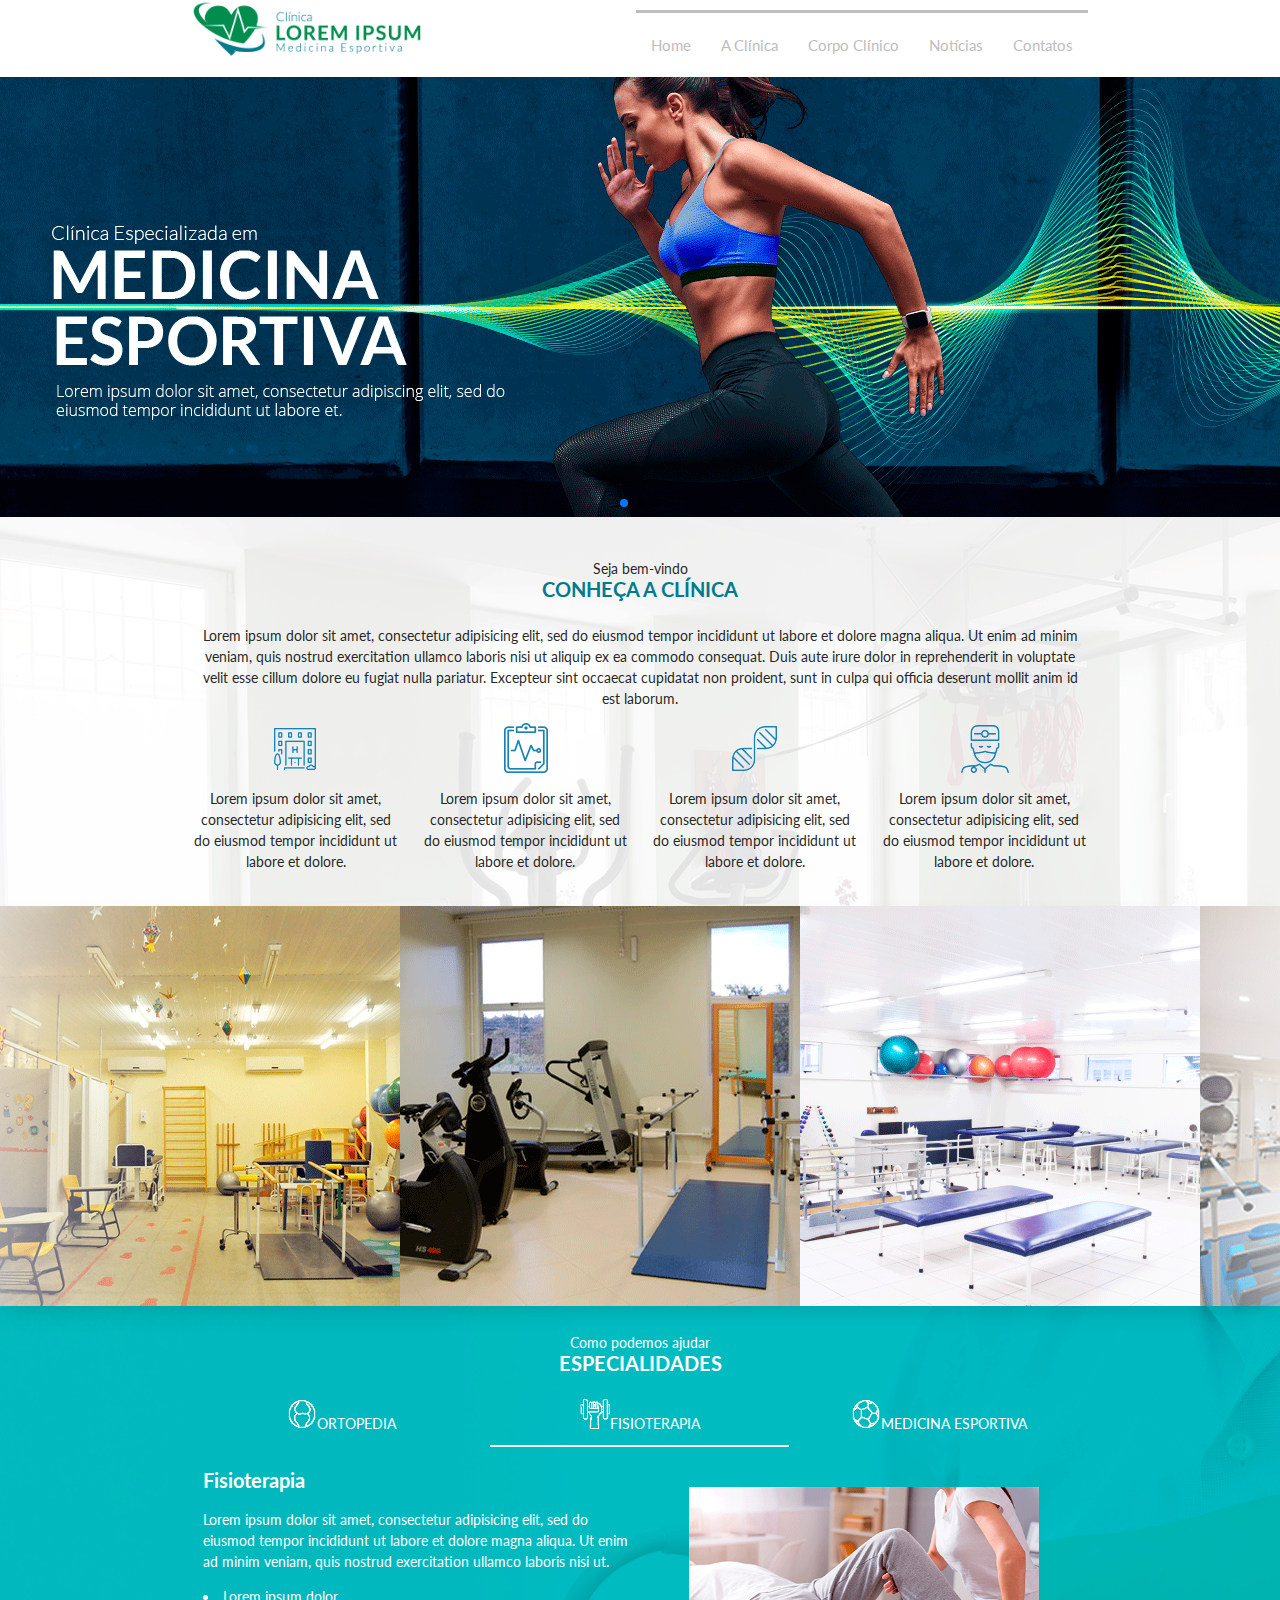
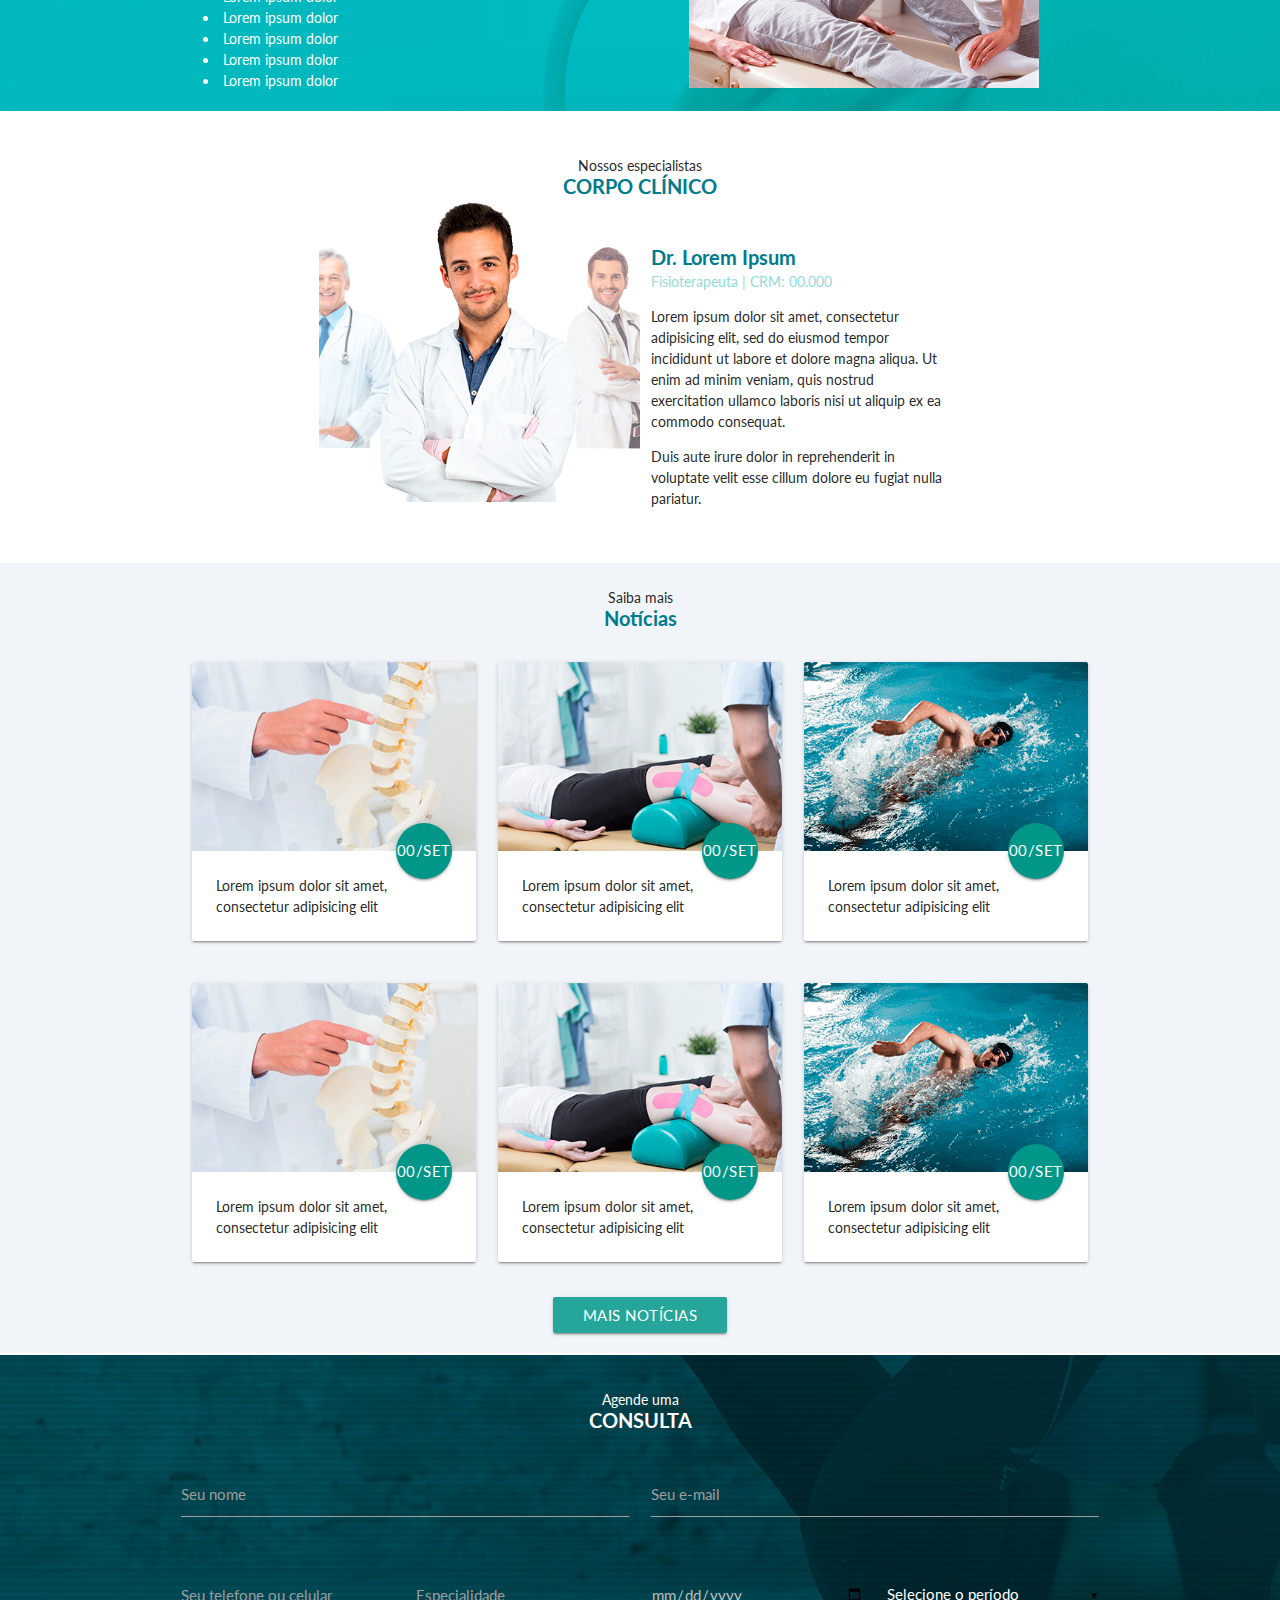
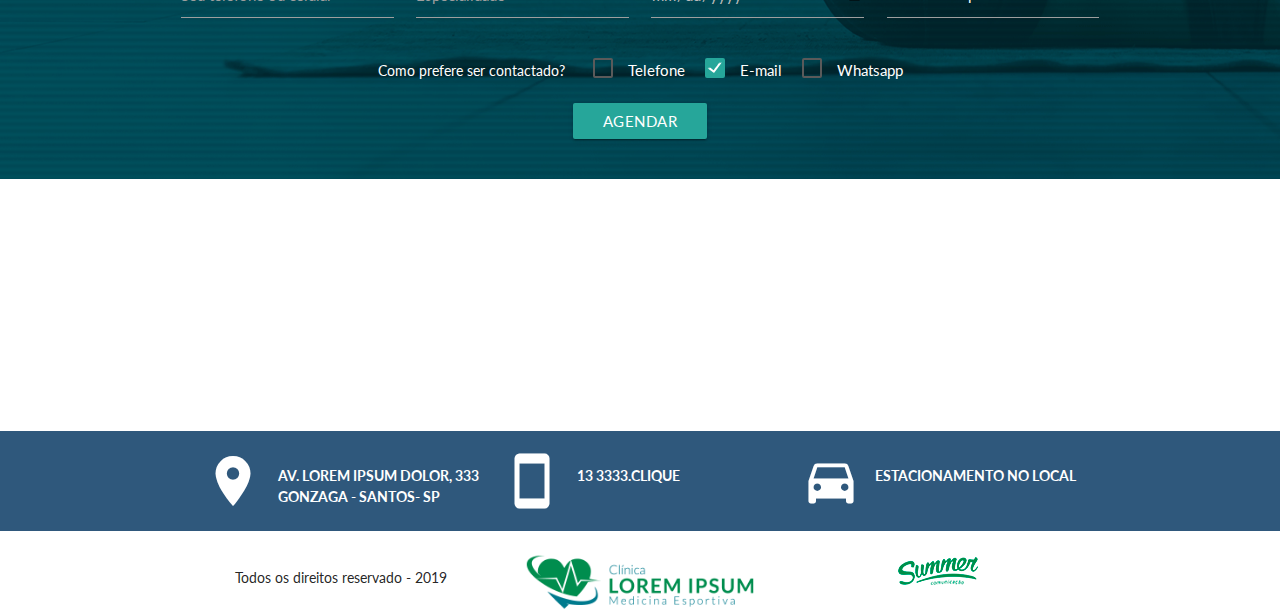
<file: index.html>
<!DOCTYPE html lang="pt-br">
<head>
	<meta charset="utf-8">
	<link type="text/css" rel="stylesheet" href="css/materialize.min.css"  media="screen,projection"/>
	<link type="text/css" rel="stylesheet" href="css/swiper.min.css"  media="screen,projection"/>
	<link type="text/css" rel="stylesheet" href="index.css"  media="screen,projection"/>
	<link href="https://fonts.googleapis.com/icon?family=Material+Icons" rel="stylesheet">
	<meta name="viewport" content="width=device-width, initial-scale=1, minimum-scale=1, maximum-scale=1">
</head>
<body>
	<!-- Mobile -->
	<div id="mob" class="mob">
		<ul>
			<li class="mob2 mobfont"><a href="">Home</a></li>
			<li class="mob2 mobfont"><a href="">A Clínica</a></li>
			<li class="mob2 mobfont"><a href="">Corpo Clínico</a></li>
			<li class="mob2 mobfont"><a href="">Notícias</a></li>
			<li class="mob2 mobfont"><a href="">Contatos</a></li>
		</ul>
	</div>
	<!-- Mobile -->
	<div class="fixo">
	<div class="container">
		<!-- Barra de navegação -->
		<nav class="white q">
			<div class="nav-wrapper">
				<a href="#" class="brand-logo"><image src="images/logo.png" class="logoimg"></a>
				<a href="#" id="hamb" class="hamb"><i class="material-icons">menu</i></a>
				<ul class="right hide-on-med-and-down">
					<li><a class="grey-text">Home</a></li>
					<li><a class="grey-text">A Clínica</a></li>
					<li><a class="grey-text">Corpo Clínico</a></li>
					<li><a class="grey-text">Notícias</a></li>
					<li><a class="grey-text">Contatos</a></li>
				</ul>
				
			</div>
		</nav>
		<!-- Barra de navegação -->
	</div>
	</div>
	<!-- Carrosel de imagens -->
	<div class="swiper-container">
		<div class="swiper-wrapper">
			<div class="swiper-slide"><img src="images/carrosel.png"></div>
			<div class="swiper-slide"><img src="images/carrosel1.png"></div>
			<div class="swiper-slide"><img src="images/carrosel2.png"></div>
		</div>
		
		<div class="swiper-pagination"></div>
	</div>
	<!-- Carrosel de imagens -->
	<!-- Conheça a clínica -->
	<div class="row bgclinica remove-margin-bottom" style="margin-top: -13px;">
		<div class="container" style="padding-top: 40px;">
			<p class="a">Seja bem-vindo</p>
			<h1 class="b"><b>CONHEÇA A CLÍNICA</b></h1>
			<p class="a">Lorem ipsum dolor sit amet, consectetur adipisicing elit, sed do eiusmod
				tempor incididunt ut labore et dolore magna aliqua. Ut enim ad minim veniam,
				quis nostrud exercitation ullamco laboris nisi ut aliquip ex ea commodo
				consequat. Duis aute irure dolor in reprehenderit in voluptate velit esse
				cillum dolore eu fugiat nulla pariatur. Excepteur sint occaecat cupidatat non
			proident, sunt in culpa qui officia deserunt mollit anim id est laborum.</p>
			
			<div class="row">
				<div class="col s12 m3">
					<center><img src="images/clinica1.png">
					<p>Lorem ipsum dolor sit amet, consectetur adipisicing elit, sed do eiusmod
					tempor incididunt ut labore et dolore.</p></center>
				</div>
				<div class="col s12 m3">
					<center><img src="images/clinica2.png">
					<p>Lorem ipsum dolor sit amet, consectetur adipisicing elit, sed do eiusmod
					tempor incididunt ut labore et dolore.</p></center>
				</div>
				<div class="col s12 m3">
					<center><img src="images/clinica3.png">
					<p>Lorem ipsum dolor sit amet, consectetur adipisicing elit, sed do eiusmod
					tempor incididunt ut labore et dolore.</p></center>
				</div>
				<div class="col s12 m3">
					<center><img src="images/clinica4.png">
					<p>Lorem ipsum dolor sit amet, consectetur adipisicing elit, sed do eiusmod
					tempor incididunt ut labore et dolore.</p></center>
				</div>
			</div>
		</div>
	</div>
	<!-- Conheça a clínica -->
	<!-- Carrosel de imagens -->
	 <div class="slider">
			<div class="slide-track">
				<div class="slide">
						<img src="images/carrosel2_1.png">
				</div>
				<div class="slide">
						<img src="images/carrosel2_2.png">
				</div>
				<div class="slide">
						<img src="images/carrosel2_3.png">
				</div>
				<div class="slide">
						<img src="images/carrosel2_4.png">
				</div>
				<div class="slide">
						<img src="images/carrosel2_5.png">
				</div>
			</div>
		</div>
	<!-- Carrosel de imagens -->
	<!-- Especialidades -->
	<div class="row bgespecialidades" style="margin-top: -13px;">
		<div class="container" style="padding-top: 25px;">
			<p class="a1">Como podemos ajudar</p>
			<h1 class="b1"><b>ESPECIALIDADES</b></h1>
			<div class="row ">
				<div class="col s12 ">
					<ul class="tabs transparent">
						<li class="tab col s4"><a class="white-text" href="#test1"><img src="images/especialidades1.png" style="width: 30px; height: 30px;">Ortopedia</a></li>
						<li class="tab col s4"><a class="white-text active" href="#test2"><img src="images/especialidades2.png" style="width: 30px; height: 30px;">Fisioterapia</a></li>
						<li class="tab col s4"><a class="white-text" href="#test3"><img src="images/especialidades3.png" style="width: 30px; height: 30px;">Medicina Esportiva</a></li>
					</ul>
				</div>
				<div id="test1" class="col s12">
					<div class="col s12 m6">
						<h3 class="white-text espc"><b>Ortopedia</b></h3>
						<p class="white-text">Lorem ipsum dolor sit amet, consectetur adipisicing elit, sed do eiusmod
							tempor incididunt ut labore et dolore magna aliqua. Ut enim ad minim veniam,
						quis nostrud exercitation ullamco laboris nisi ut.</p>
						<li class="white-text">Lorem ipsum dolor</li>
						<li class="white-text">Lorem ipsum dolor</li>
						<li class="white-text">Lorem ipsum dolor</li>
						<li class="white-text">Lorem ipsum dolor</li>
						<li class="white-text">Lorem ipsum dolor</li>
					</div>
					<div class="col s12 m6">
						<center><img src="images/ortopedia.gif" style="width: 350px; height: 201px; margin-top: 40px;"></center>
					</div>
				</div>
				<div id="test2" class="col s12">
					<div class="col s12 m6">
						<h3 class="white-text espc"><b>Fisioterapia</b></h3>
						<p class="white-text">Lorem ipsum dolor sit amet, consectetur adipisicing elit, sed do eiusmod
							tempor incididunt ut labore et dolore magna aliqua. Ut enim ad minim veniam,
						quis nostrud exercitation ullamco laboris nisi ut.</p>
						<li class="white-text">Lorem ipsum dolor</li>
						<li class="white-text">Lorem ipsum dolor</li>
						<li class="white-text">Lorem ipsum dolor</li>
						<li class="white-text">Lorem ipsum dolor</li>
						<li class="white-text">Lorem ipsum dolor</li>
					</div>
					<div class="col s12 m6">
						<center><img src="images/fisioterapia1.png" style="width: 350px; height: 201px; margin-top: 40px;"></center>
					</div>
				</div>
				<div id="test3" class="col s12">
					<div class="col s12 m6">
						<h3 class="white-text espc"><b>Medicina esportiva</b></h3>
						<p class="white-text">Lorem ipsum dolor sit amet, consectetur adipisicing elit, sed do eiusmod
							tempor incididunt ut labore et dolore magna aliqua. Ut enim ad minim veniam,
						quis nostrud exercitation ullamco laboris nisi ut.</p>
						<li class="white-text">Lorem ipsum dolor</li>
						<li class="white-text">Lorem ipsum dolor</li>
						<li class="white-text">Lorem ipsum dolor</li>
						<li class="white-text">Lorem ipsum dolor</li>
						<li class="white-text">Lorem ipsum dolor</li>
					</div>
					<div class="col s12 m6">
						<center><img src="images/medicina.gif" style="width: 350px; height: 201px; margin-top: 40px;"></center>
					</div>
				</div>
			</div>
		</div>
	</div>
	<!-- Especialidades -->
	<!-- Corpo Clinico -->
	<div class="row">
		<div class="container" style="padding-top: 10px;">
			<p class="a">Nossos especialistas</p>
			<h1 class="b"><b>CORPO CLÍNICO</b></h1>
			<div class="row">
				<div class="container" style="margin-top: 20px;">
					<div class="col s12 m6">
						<!-- Carrosel de imagens do corpo clinico -->
						<div class="row" style="margin-top: -120px;">
							<div class="carousel">
								<a class="carousel-item" href="#one!"><img src="images/fisioterapeuta.png"></a>
								<a class="carousel-item" href="#two!"><img src="images/fisioterapeuta2.png"></a>
								<a class="carousel-item" href="#three!"><img src="images/fisioterapeuta3.png"></a>
							</div>
						</div>
						<!-- Carrosel de imagens do corpo clinico -->
					</div>
					<div class="col s12 m6">
						<p class="b3"><b>Dr. Lorem Ipsum</b></p>
						<p class="c">Fisioterapeuta | CRM: 00.000</p>
						<p >Lorem ipsum dolor sit amet, consectetur adipisicing elit, sed do eiusmod
							tempor incididunt ut labore et dolore magna aliqua. Ut enim ad minim veniam,
							quis nostrud exercitation ullamco laboris nisi ut aliquip ex ea commodo
						consequat. </p>
						<p>Duis aute irure dolor in reprehenderit in voluptate velit esse
						cillum dolore eu fugiat nulla pariatur.</p>
					</div>
				</div>
			</div>
		</div>
	</div>
	<!-- Corpo Clinico -->
	<!-- Notícias -->
	<div class="row" style="background-color: #f1f5f9">
		<div class="container" style="padding-top: 10px;">
			<p class="a">Saiba mais</p>
			<h1 class="b"><b>Notícias</b></h1>
			<div class="row">
				<div class="col s12 m4">
					<div class="card">
						<div class="card-image">
							<img src="images/noticias.png">
							<a class="btn-floating halfway-fab waves-effect waves-light teal btn-large"><center>00/SET</center></a>
						</div>
						<div class="card-content">
							<p>Lorem ipsum dolor sit amet, consectetur adipisicing elit</p>
						</div>
					</div>
				</div>
				<div class="col s12 m4">
					<div class="card">
						<div class="card-image">
							<a class="btn-floating halfway-fab waves-effect waves-light teal btn-large"><center>00/set</center></a>
							<img src="images/noticias2.png">
							
						</div>
						<div class="card-content">
							<p>Lorem ipsum dolor sit amet, consectetur adipisicing elit</p>
						</div>
					</div>
				</div>
				<div class="col s12 m4">
					<div class="card">
						<div class="card-image">
							<img src="images/noticias3.png">
							<a class="btn-floating halfway-fab waves-effect waves-light teal btn-large"><center>00/SET</center></a>
						</div>
						<div class="card-content">
							<p>Lorem ipsum dolor sit amet, consectetur adipisicing elit</p>
						</div>
					</div>
				</div>
			</div>
			<div class="row">
				<div class="col s12 m4">
					<div class="card">
						<div class="card-image">
							<img src="images/noticias.png">
							<a class="btn-floating halfway-fab waves-effect waves-light teal btn-large"><center>00/SET</center></a>
						</div>
						<div class="card-content">
							<p>Lorem ipsum dolor sit amet, consectetur adipisicing elit</p>
						</div>
					</div>
				</div>
				<div class="col s12 m4">
					<div class="card">
						<div class="card-image">
							<a class="btn-floating halfway-fab waves-effect waves-light teal btn-large"><center>00/set</center></a>
							<img src="images/noticias2.png">
							
						</div>
						<div class="card-content">
							<p>Lorem ipsum dolor sit amet, consectetur adipisicing elit</p>
						</div>
					</div>
				</div>
				<div class="col s12 m4">
					<div class="card">
						<div class="card-image">
							<img src="images/noticias3.png">
							<a class="btn-floating halfway-fab waves-effect waves-light teal btn-large"><center>00/SET</center></a>
						</div>
						<div class="card-content">
							<p>Lorem ipsum dolor sit amet, consectetur adipisicing elit</p>
						</div>
					</div>
				</div>
			</div>
			<div class="row">
				<center><a class="waves-effect waves-light btn">Mais notícias</a></center>
			</div>
		</div>
	</div>
	<!-- Notícias -->
	<!-- Consulta -->
	<div class="row bgconsulta" style="margin-top: -18px;">
		<div class="container" style="padding-top: 20px;">
			<p class="a1">Agende uma</p>
			<h1 class="b1"><b>CONSULTA</b></h1>	
			<div class="row">
			<form method="post" action="sistema/index.php">
		    <div class="row">
		        <div class="input-field col s12 m6">
		          <input id="seu_nome" name="seu_nome" type="text" class="validate">
		          <label>Seu nome</label>
		        </div>
		        <div class="input-field col s12 m6">
		          <input id="email" name="email" type="email" class="validate">
		          <label>Seu e-mail</label>
		        </div>
		      </div>
		      <div class="row">
		        <div class="input-field col s12 m3">
		          <input id="numero" name="numero" type="text" class="validate">
		          <label>Seu telefone ou celular</label>
		        </div>
		        <div class="input-field col s12 m3">
		          <input id="especialidade" name="especialidade" type="text" class="validate">
		          <label>Especialidade</label>
		        </div>
		        <div class="input-field col s12 m3">
		          <input id="data" name="data" type="date" class="validate grey-text">
		          <label></label>
		        </div>
		        <div class="input-field col s12 m3 white-text">
		          <select name="periodoConsulta">
				      <option value="">Selecione o período</option>
				      <option value="Matutino">Matutino</option>
				      <option value="Vespertino">Vespertino</option>
				      <option value="Noturno">Noturno</option>
				    </select>
		        </div>
		      </div>
		      <div class="row">
		      	<p class="a1">Como prefere ser contactado? &nbsp;&nbsp;&nbsp;&nbsp;&nbsp;
		      		<input type="checkbox" class="filled-in" name="telefoneBox" value="true" id="filled-in-box1"/>
      				<label for="filled-in-box1" class="white-text">Telefone&nbsp;&nbsp;&nbsp;&nbsp;</label>
      				<input type="checkbox" class="filled-in" name="emailBox" value="true" id="filled-in-box2" checked="checked" />
      				<label for="filled-in-box2" class="white-text">E-mail&nbsp;&nbsp;&nbsp;&nbsp;</label>
      				<input type="checkbox" class="filled-in" name="whatsappBox" value="true" id="filled-in-box3"/>
      				<label for="filled-in-box3" class="white-text">Whatsapp</label>
		      	</p>
		      </div>
		      <div class="row">
				<center><button type="submit" class="waves-effect waves-light btn">Agendar</button></center>
				</div>
		    </form>
		  </div>
		</div>
	</div>
	<!-- Consulta -->
	<div class="row" style="margin-top: -20px;">
		<iframe src="https://www.google.com/maps/embed?pb=!1m18!1m12!1m3!1d3645.882327327168!2d-46.39080048579322!3d-23.964600882490124!2m3!1f0!2f0!3f0!3m2!1i1024!2i768!4f13.1!3m3!1m2!1s0x94ce1c9a56b10155%3A0x695963d2a19a8ff4!2sR.+Frei+Gaspar%2C+931+-+Centro%2C+S%C3%A3o+Vicente+-+SP%2C+11310-430!5e0!3m2!1spt-BR!2sbr!4v1553996548124!5m2!1spt-BR!2sbr" width="100%" height="250" frameborder="0" style="border:0" allowfullscreen></iframe>
	</div>
	<div class="row bgfooter" style="margin-top: -18px;">
		<div class="container" style="padding-top: 20px; height: 100px;">
			<div class="col s12 m1">
			<center><i class="medium material-icons white-text">location_on</i></center>
			</div>
			<div class="col s12 m3">
				<b><p class="a2">AV. LOREM IPSUM DOLOR, 333 GONZAGA - SANTOS- SP</p></b>
			</div>
			<div class="col s12 m1">
			<center><i class="medium material-icons white-text">smartphone</i></center>
			</div>
			<div class="col s12 m3">
				<b><p class="a2">13 3333.CLIQUE</p></b>
			</div>
			<div class="col s12 m1">
			<center><i class="medium material-icons white-text">directions_car</i></center>
			</div>
			<div class="col s12 m3">
				<b><p class="a2">ESTACIONAMENTO NO LOCAL</p></b>
			</div>
			
		</div>		
	</div>
	<div class="row" style="margin-top: -18px;">
		<div class="container" style="padding-top: 20px; height: 50px;">
			<div class="col s12 m4">
				<center><p>Todos os direitos reservado - 2019</p></center>
			</div>
			<div class="col s12 m4">
				<center><image src="images/logo.png" style="width: 230; height: 60;"></center>
			</div>
			<div class="col s12 m4">
				<center><image src="images/summer.png" ></center>
			</div>
			
		</div>		
	</div>


	<!-- Js -->
	<script type="text/javascript" src="js/swiper.min.js"></script>
	<script type="text/javascript" src="https://code.jquery.com/jquery-3.2.1.min.js"></script>
	<script type="text/javascript" src="js/materialize.min.js"></script>
	<script type="text/javascript" src="index.js"></script>
</body>
</html>
</file>
<file: index.css>
@import url('https://fonts.googleapis.com/css?family=Lato:b,l');

html, body {
	position: relative;
	height: 100%;
}

body {
	background: #ffffff;
	font-family: Lato, Arial, sans-serif;
	font-size: 14px;
	margin: 0;
	padding: 0;
}
img{
	transition: 0.3s;
}


/*
 *
 *	CSS CAROUSEL
 *
 */
.swiper-container {
	width: 100%;
	height: 457px;
	margin-top: 60px;
}

.swiper-slide {
	text-align: center;
	font-size: 18px;
	background: #fff;		      /* Center slide text vertically */
	display: -webkit-box;
	display: -ms-flexbox;
	display: -webkit-flex;
	display: flex;
	-webkit-box-pack: center;
	-ms-flex-pack: center;
	-webkit-justify-content: center;
	justify-content: center;
	-webkit-box-align: center;
	-ms-flex-align: center;
	-webkit-align-items: center;
	align-items: center;
}


/* Slide Simples */
.slide-simples {
	width: 93%;
	height: 400px;
}
.slide-wrap{
	width: 93%;
  	height: 400px;
 	 overflow-x: scroll;
}

@-webkit-keyframes scroll {
	0% {
		-webkit-transform: translateX(0);
				transform: translateX(0);
	}
	50% {
		-webkit-transform: translateX(calc(-182px * 4));
				transform: translateX(calc(-182px * 4));
	}
	100%{
		-webkit-transform: translateX(0);
				transform: translateX(0);
	}
}

@keyframes scroll {
	0% {
		-webkit-transform: translateX(0);
				transform: translateX(0);
	}
	50% {
		-webkit-transform: translateX(calc(-182px * 4));
				transform: translateX(calc(-182px * 4));
	}
	100%{
		-webkit-transform: translateX(0);
				transform: translateX(0);
	}
}
.slider {
	background: white;
	box-shadow: 0 10px 20px -5px rgba(0, 0, 0, 0.125);
	height: 400px;
	margin: auto;
	overflow: hidden;
	position: relative;
	width: 100%;
}
.slider::before, .slider::after {
	background: linear-gradient(to right, white 0%, rgba(255, 255, 255, 0) 100%);
	content: "";
	height: 400px;
	position: absolute;
	width: 200px;
	z-index: 2;
	opacity: 0.6;
}
.slider::after {
	right: 0;
	top: 0;
	-webkit-transform: rotateZ(180deg);
			transform: rotateZ(180deg);
}
.slider::before {
	left: 0;
	top: 0;
}
.slider .slide-track {
	-webkit-animation: scroll 40s linear infinite;
			animation: scroll 40s linear infinite;
	display: flex;
	width: calc(400px * 3);
}
.slider .slide {
	height: 100%;
	width: 100%;
}
.slide > img:hover {
	opacity: 0.8;
}
  
/*
 *
 *	CSS DIVS
 *
 */

.remove-margin-bottom{
	margin-bottom: 0px;
}

.grey-text {
	font-size: 15px;
	color: #bdbdbd !important;
	border-top: solid;
    border-width: medium;
    margin-top: 10px;
}
.grey-text:hover {
	color: #1de9b6 !important;
}
.q {
	box-shadow: none !important;
	margin-bottom: 5px;
}
.logoimg {
	width: 230; 
	height: 60;
}
.bgclinica {
	background-image: url("images/bgclinica.png");
}
.a {
	text-align: center;
}
.b {
	font-size: 20px;
	color: #007b8d;
	text-align: center;
	margin-top: -15px;
}
.l {
	margin-top: -13px;
}
.bgespecialidades {
	background-image: url("images/fisioterapia.png");
	width: auto;
	height: auto;
}
.a1 {
	text-align: center;
	color: white;
}
.b1 {
	font-size: 20px;
	text-align: center;
	color: white;
	margin-top: -15px;
}
.tabs .indicator{
    background-color: white; 
}
.espc {
	font-size: 20px;
}
.c {
	color: #93dcd9;
}
.b3 {
	font-size: 20px;
	color: #007b8d;
	margin-bottom: -15px;
}
.bgconsulta {
	background-image: url("images/bgconsulta.png");
	width: auto;
	height: auto;
}
.bgfooter {
	background-color: #2f587c;
}
.a2 {
	text-align: left;
	color: white;
}
.mob {
	background-color: rgba(0, 123, 141,0.6);
	z-index: 800;
	position: fixed;
	width: 100%;
	height: 100%;
	margin-top: 55px;
	display: none;
}
.mob2 {
	border-bottom: solid;
	border-color: white;
	padding-bottom: 10px;
	padding-top: 10px;

}
.mobfont > a {
	font-size: 20px;
	color: white !important;
	text-align: left;
	margin-left: 20px;
}
.hamb {
	display: none;
	color: rgba(0, 123, 141,1);
	position: fixed;
	right: 20;
}

.fixo {
	position: fixed;
	z-index: 999;
	width: 100%;
	top: 0;
	background-color: white;
}

@media screen and (max-width: 992px) {
 	.hamb {
    display: flex;
	}
	.mob {
		margin-top: 0px;
	}
	.logoimg {
		position: fixed;
		right: 50px;
	}
	.a2 {
		text-align: center;
	}
}
@media screen and (max-width: 500px) {
	.logoimg {
		position: fixed;
		right: -50px;
	}
	.a2 {
		text-align: center;
	}
}
.mob > ul {
	width: 100%;
}
</file>
